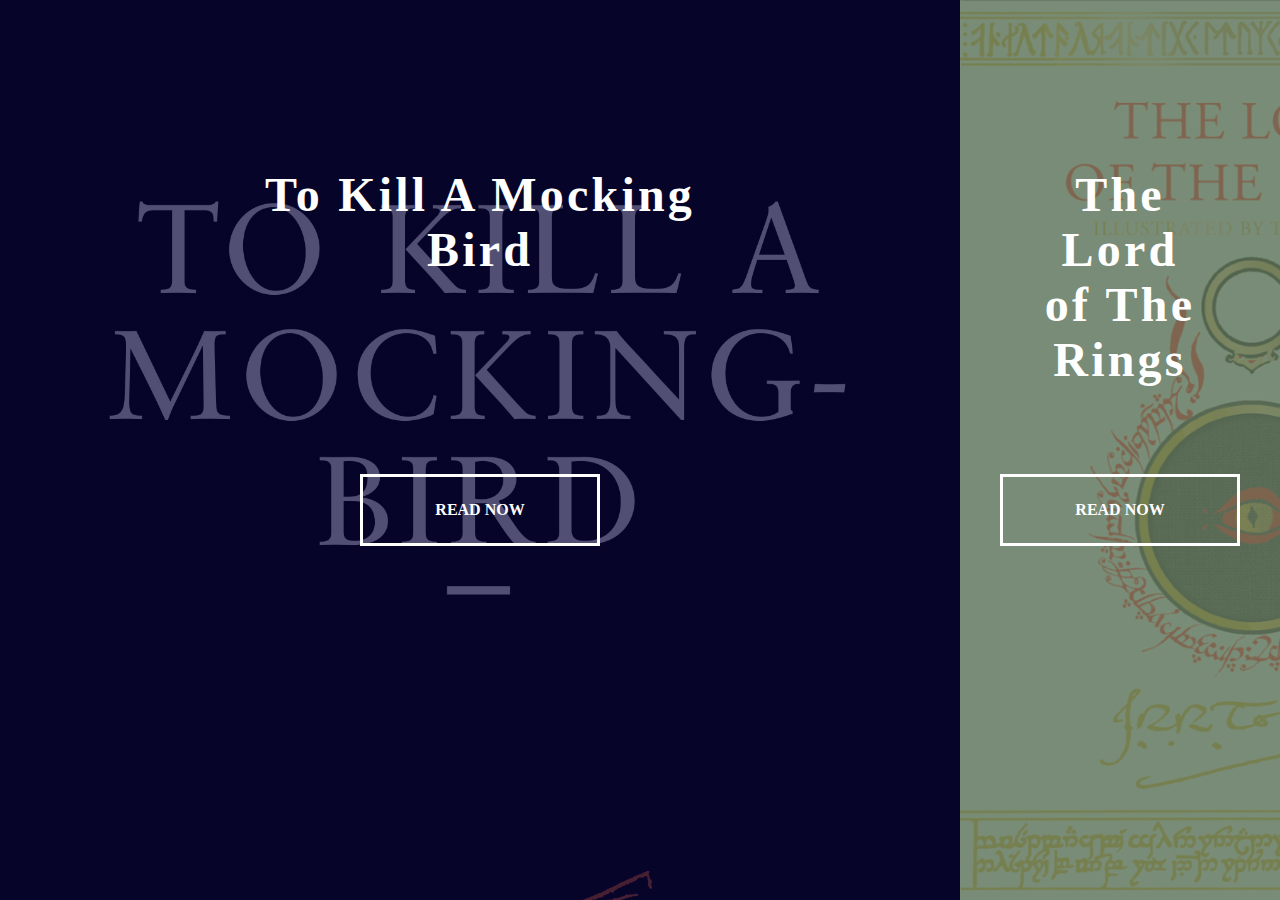
<file: landing/index.html>
<!DOCTYPE html>
<html lang="en">
	<head>
		<meta charset="UTF-8" />
		<meta http-equiv="X-UA-Compatible" content="IE=edge" />
		<meta name="viewport" content="width=device-width, initial-scale=1.0" />
		<!--<link rel="stylesheet" href="https://cdnjs.cloudflare.com/ajax/libs/font-awesome/6.0.0-beta3/css/all.min.css" integrity="sha512-Fo3rlrZj/k7ujTnHg4CGR2D7kSs0v4LLanw2qksYuRlEzO+tcaEPQogQ0KaoGN26/zrn20ImR1DfuLWnOo7aBA==" crossorigin="anonymous" referrerpolicy="no-referrer" />-->
		<link rel="stylesheet" href="style.css" />
		<title>Split Landing Page</title>
	</head>
	<body>
		<div class="container">
			<div class="split left">
				<h1>To Kill A Mocking Bird</h1>
				<a href="#" class="btn">Read Now</a>
			</div>
			<div class="split right">
				<h1>The Lord of The Rings</h1>
				<a href="#" class="btn">Read Now</a>
			</div>
		</div>

		<script src="script.js"></script>
	</body>
</html>
</file>
<file: landing/style.css>
@import url('https://fonts.googleapis.com/css2?family=Cinzel+Decorative&display=swap');

:root {
    --left-bg-color: rgba(7, 4, 57, 0.7);
    --right-bg-color: rgba(102, 125, 97, 0.8);
    --left-btn-hover-color: rgba(7, 4, 57, 1);
    --right-btn-hover-color: rgba(102, 125, 97, 1);
    --hover-width: 75%;
    --other-width: 25%;
    --speed: 1000ms;
}

* {
    box-sizing: border-box;
}

body {
    font-family: 'Cinzel', display;
    height: 100vh;
    overflow: hidden;
    margin: 0;
}

h1 {
    position: absolute;
    font-size: 3rem;
    text-align: center;
    letter-spacing: 0.2rem;
    color: #fff;
    left: 50%;
    top: 15%;
    transform: translateX(-50%);
}

.btn {
    position: absolute;
    display: flex;
    align-items: center;
    justify-content: center;
    left: 50%;
    top: 50%;
    transform: translateX(-50%);
    text-decoration: none;
    color: #fff;
    border: #fff solid 0.2rem;
    font-size: 1rem;
    font-weight: bold;
    text-transform: uppercase;
    width: 15rem;
    padding: 1.5rem;
    margin-top: 1.5rem;
}

.split.left .btn:hover {
    background-color: var(--left-btn-hover-color);
    border-color: var(--left-btn-hover-color);
}

.split.right .btn:hover {
    background-color: var(--right-btn-hover-color);
    border-color: var(--right-btn-hover-color);
}

.container {
    position: relative;
    width: 100%;
    height: 100%;
    background: #333;
}

.split {
    position: absolute;
    width: 50%;
    height: 100%;
    overflow: hidden;
}

.split.left {
    left: 0;
    background: url('tokillamockingbird.jpg');
    background-repeat: no-repeat;
    background-size: cover;
}

.split.left::before {
    content: '';
    position: absolute;
    width: 100%;
    height: 100%;
    background-color: var(--left-bg-color);
}

.split.right {
    right: 0;
    background: url('thelordoftherings.png');
    background-repeat: no-repeat;
    background-size: cover;
}

.split.right::before {
    content: '';
    position: absolute;
    width: 100%;
    height: 100%;
    background-color: var(--right-bg-color);
}

.split.right, .split.left, .split.right::before, .split.left::before {
    transition: all var(--speed) ease-in-out;
}

.hover-left .left {
    width: var(--hover-width);
}

.hover-left .right {
    width: var(--other-width);
}

.hover-right .right {
    width: var(--hover-width);
}

.hover-right .left {
    width: var(--other-width);
}

@media(max-width: 800px) {
    h1 {
        font-size: 2rem;
        top: 20%;
    }

    .btn {
        padding: 1.2rem;
        width: 12rem;
        top: 45%;
    }
}
</file>
